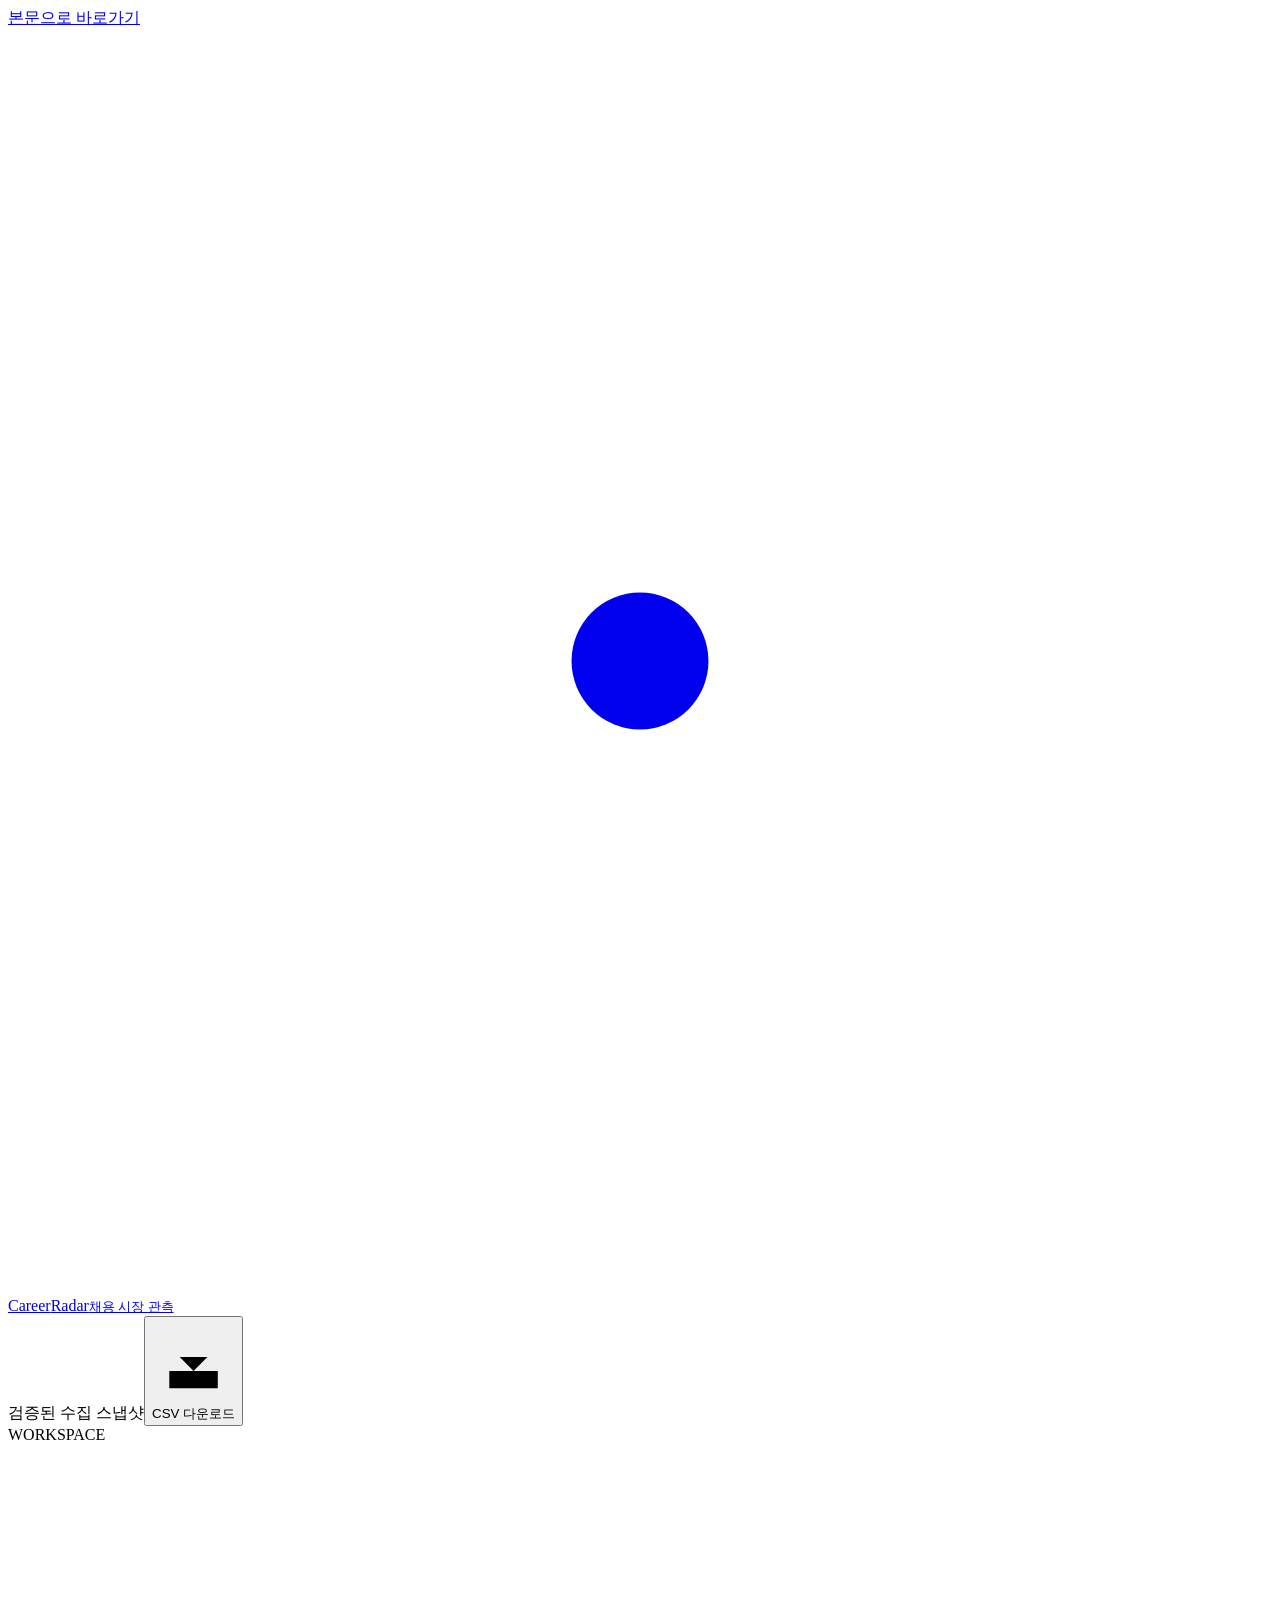
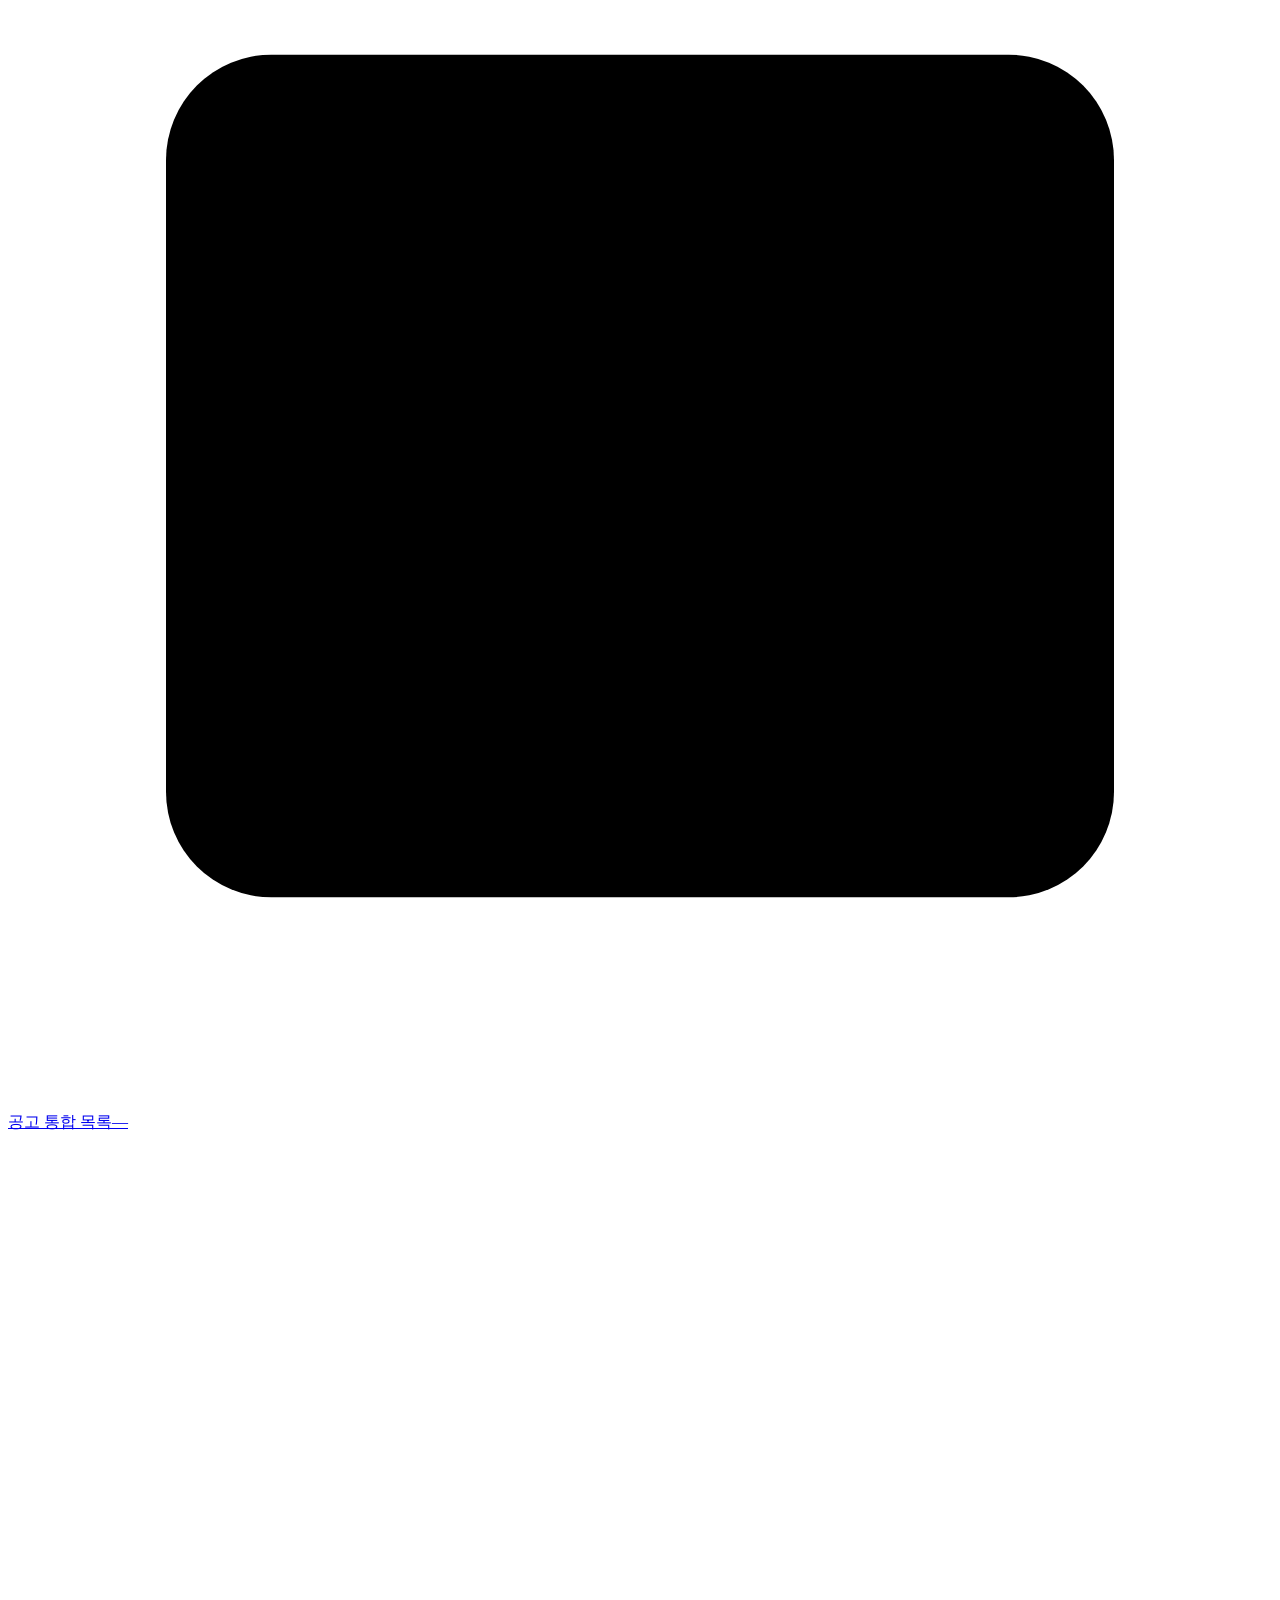
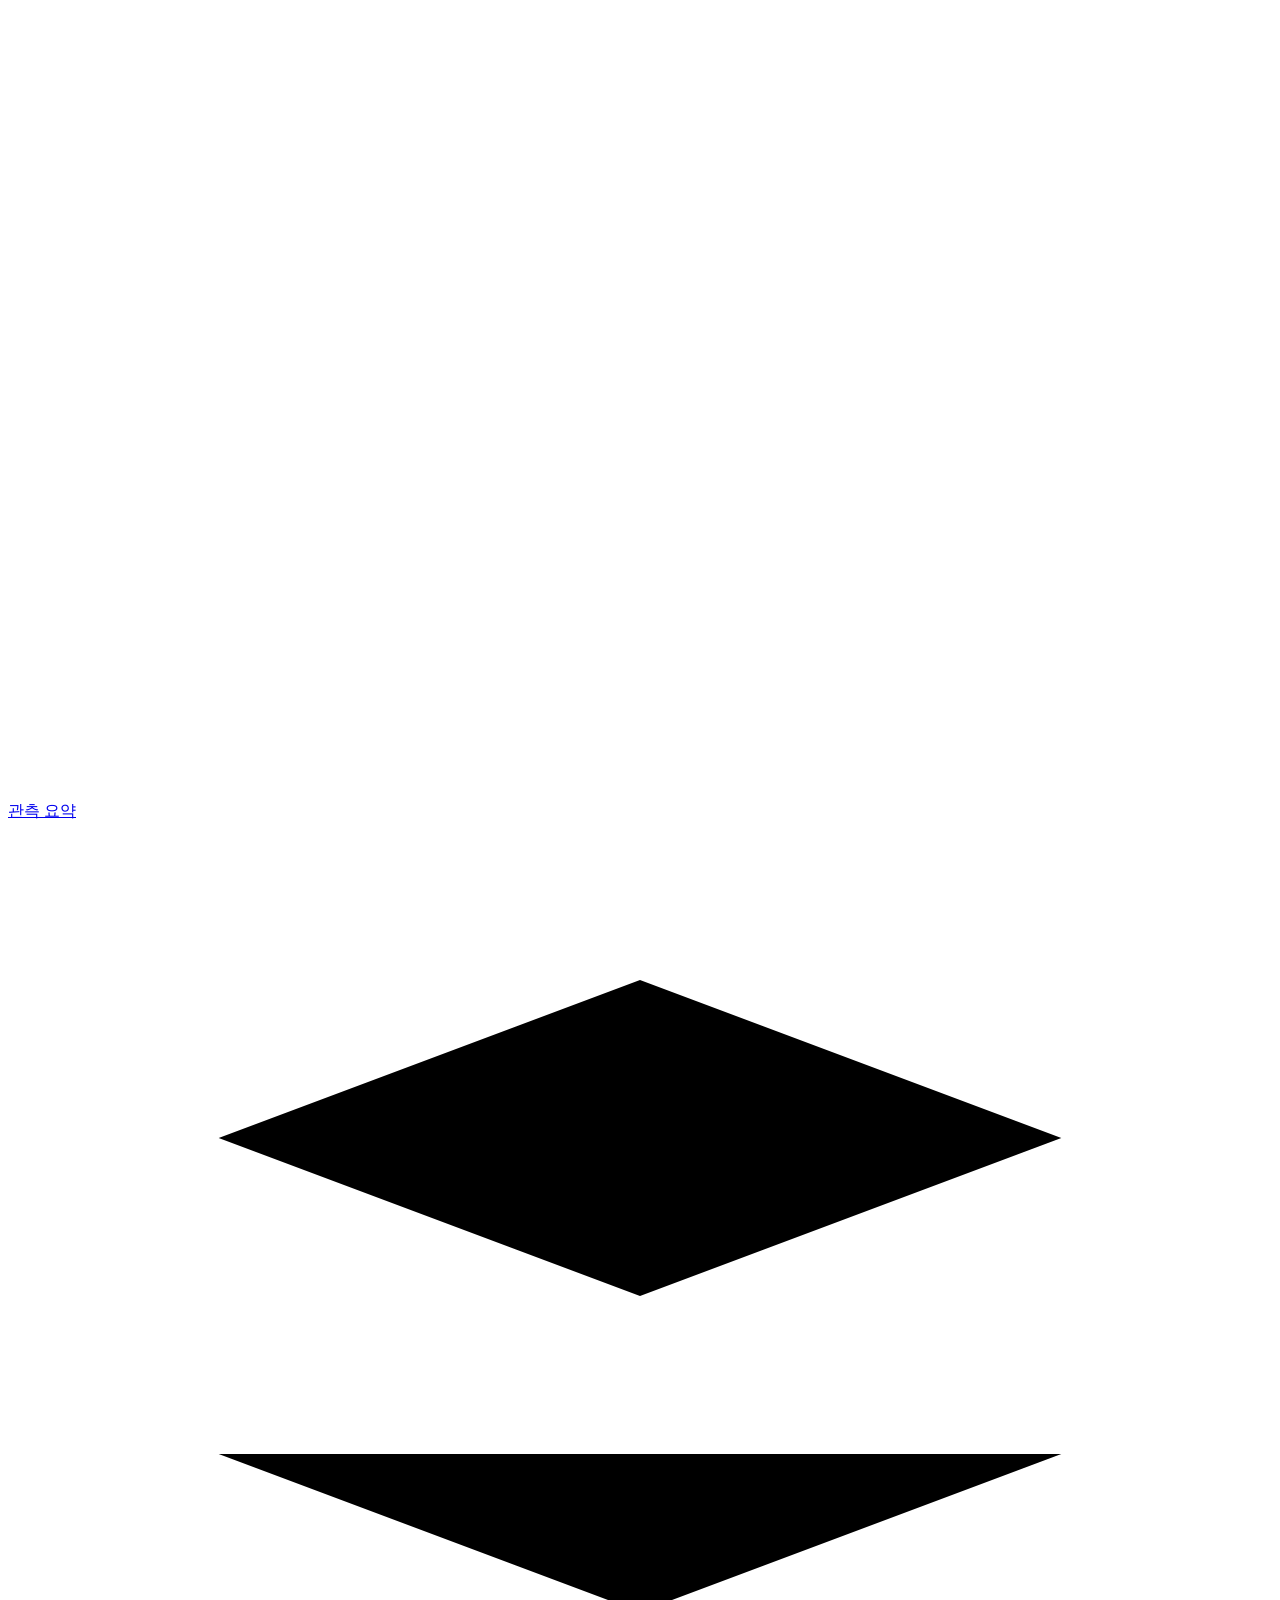
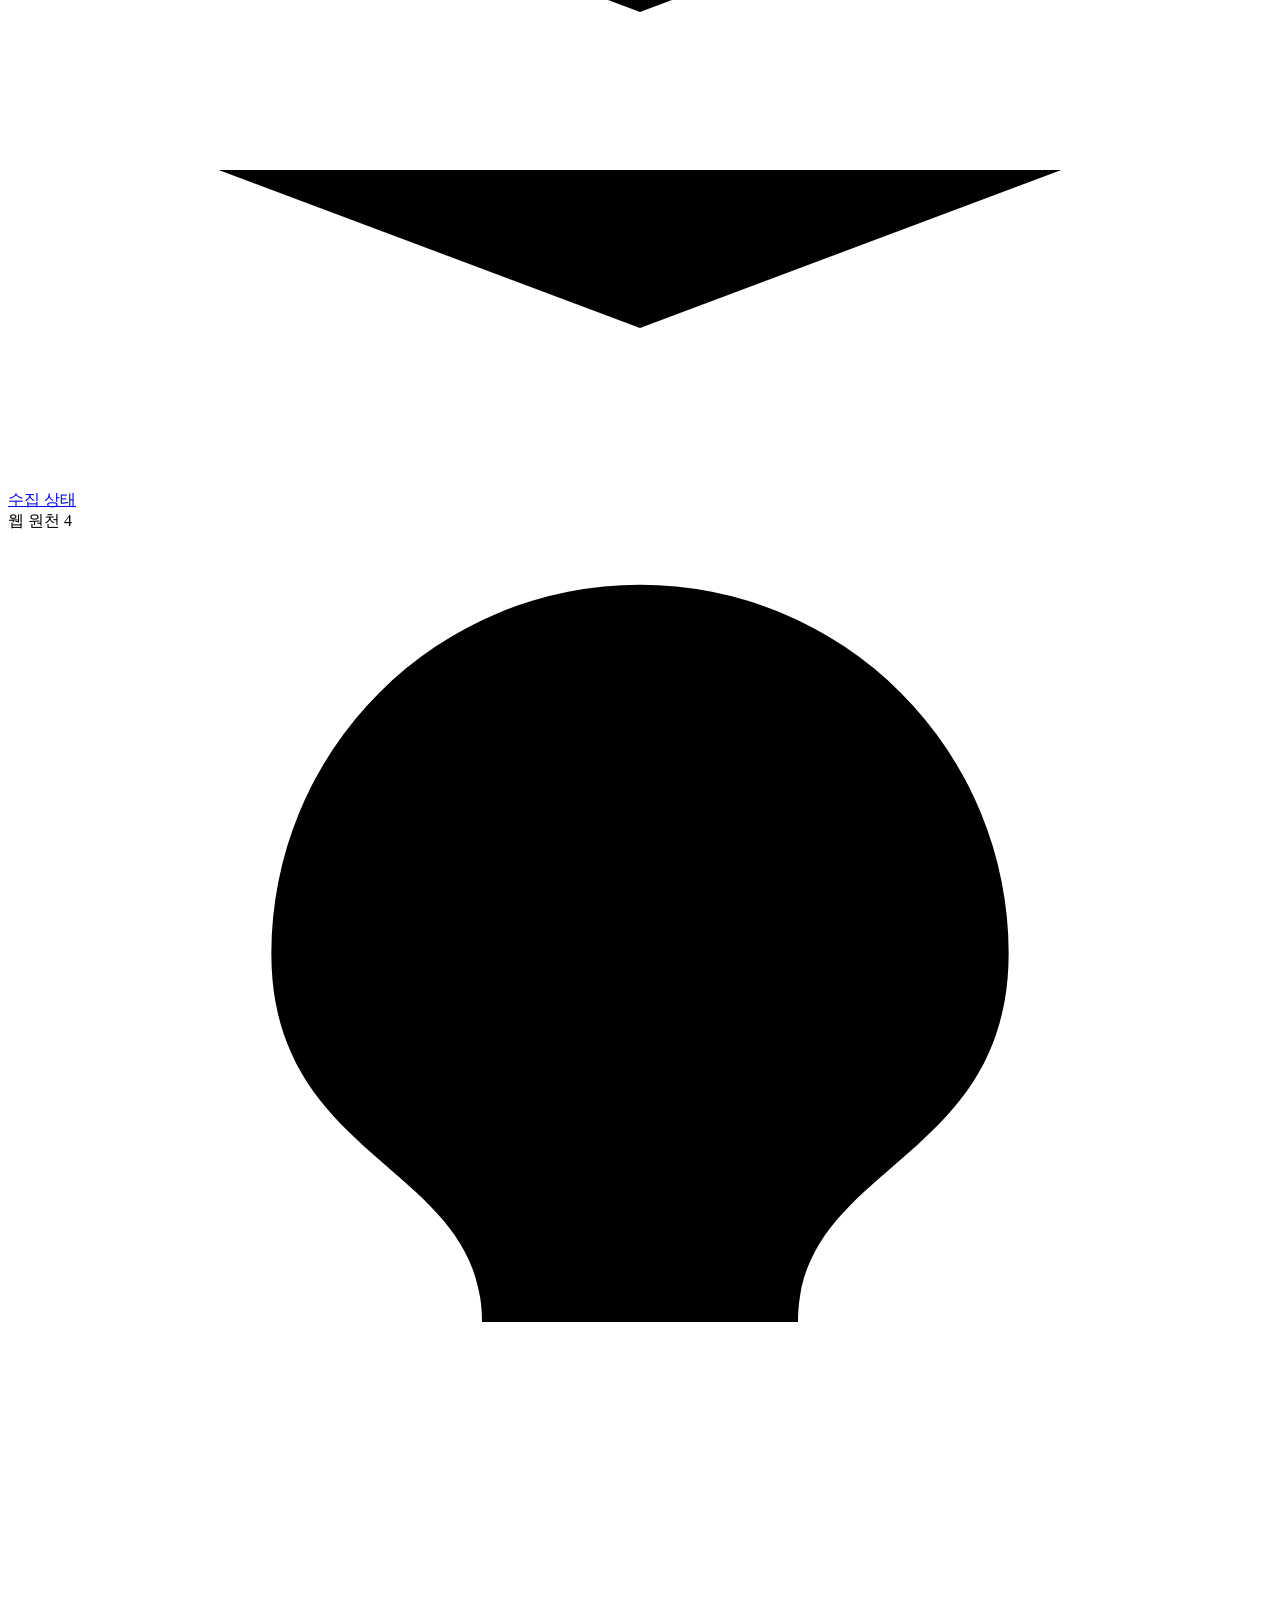
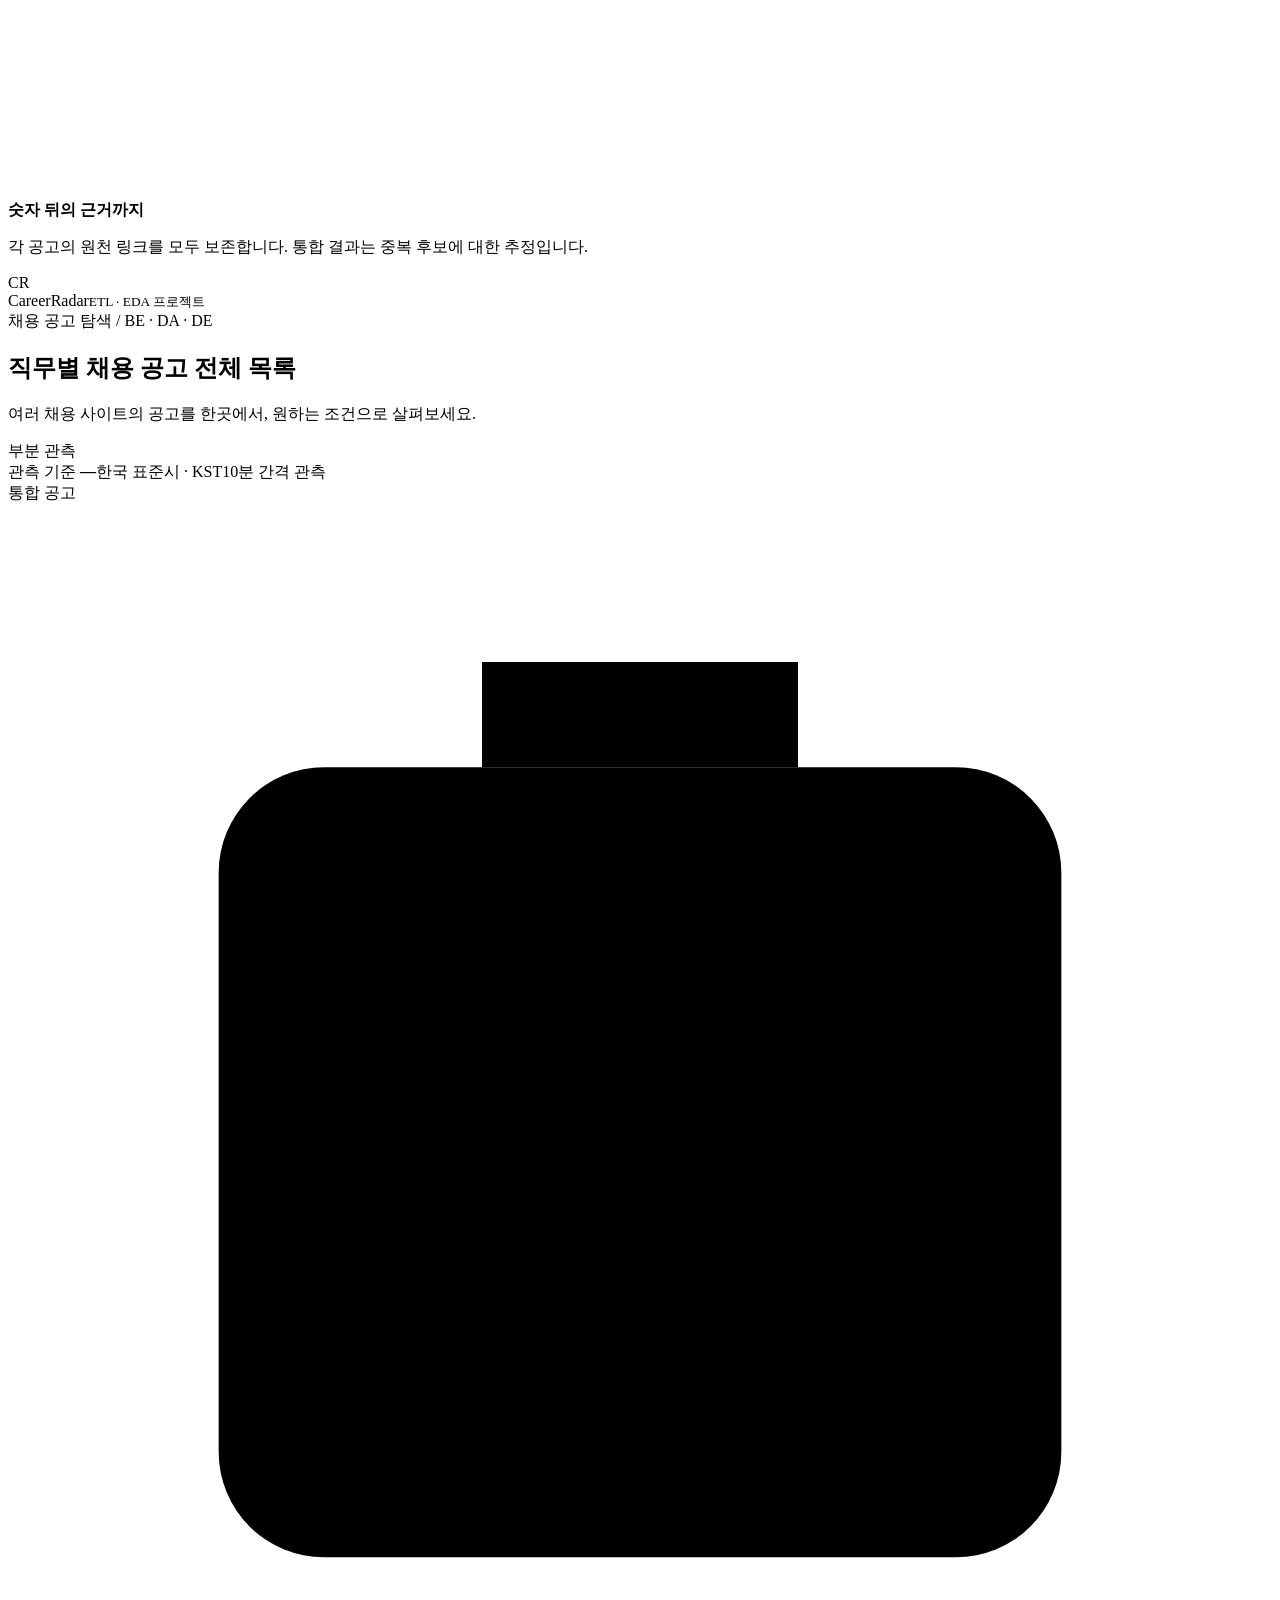
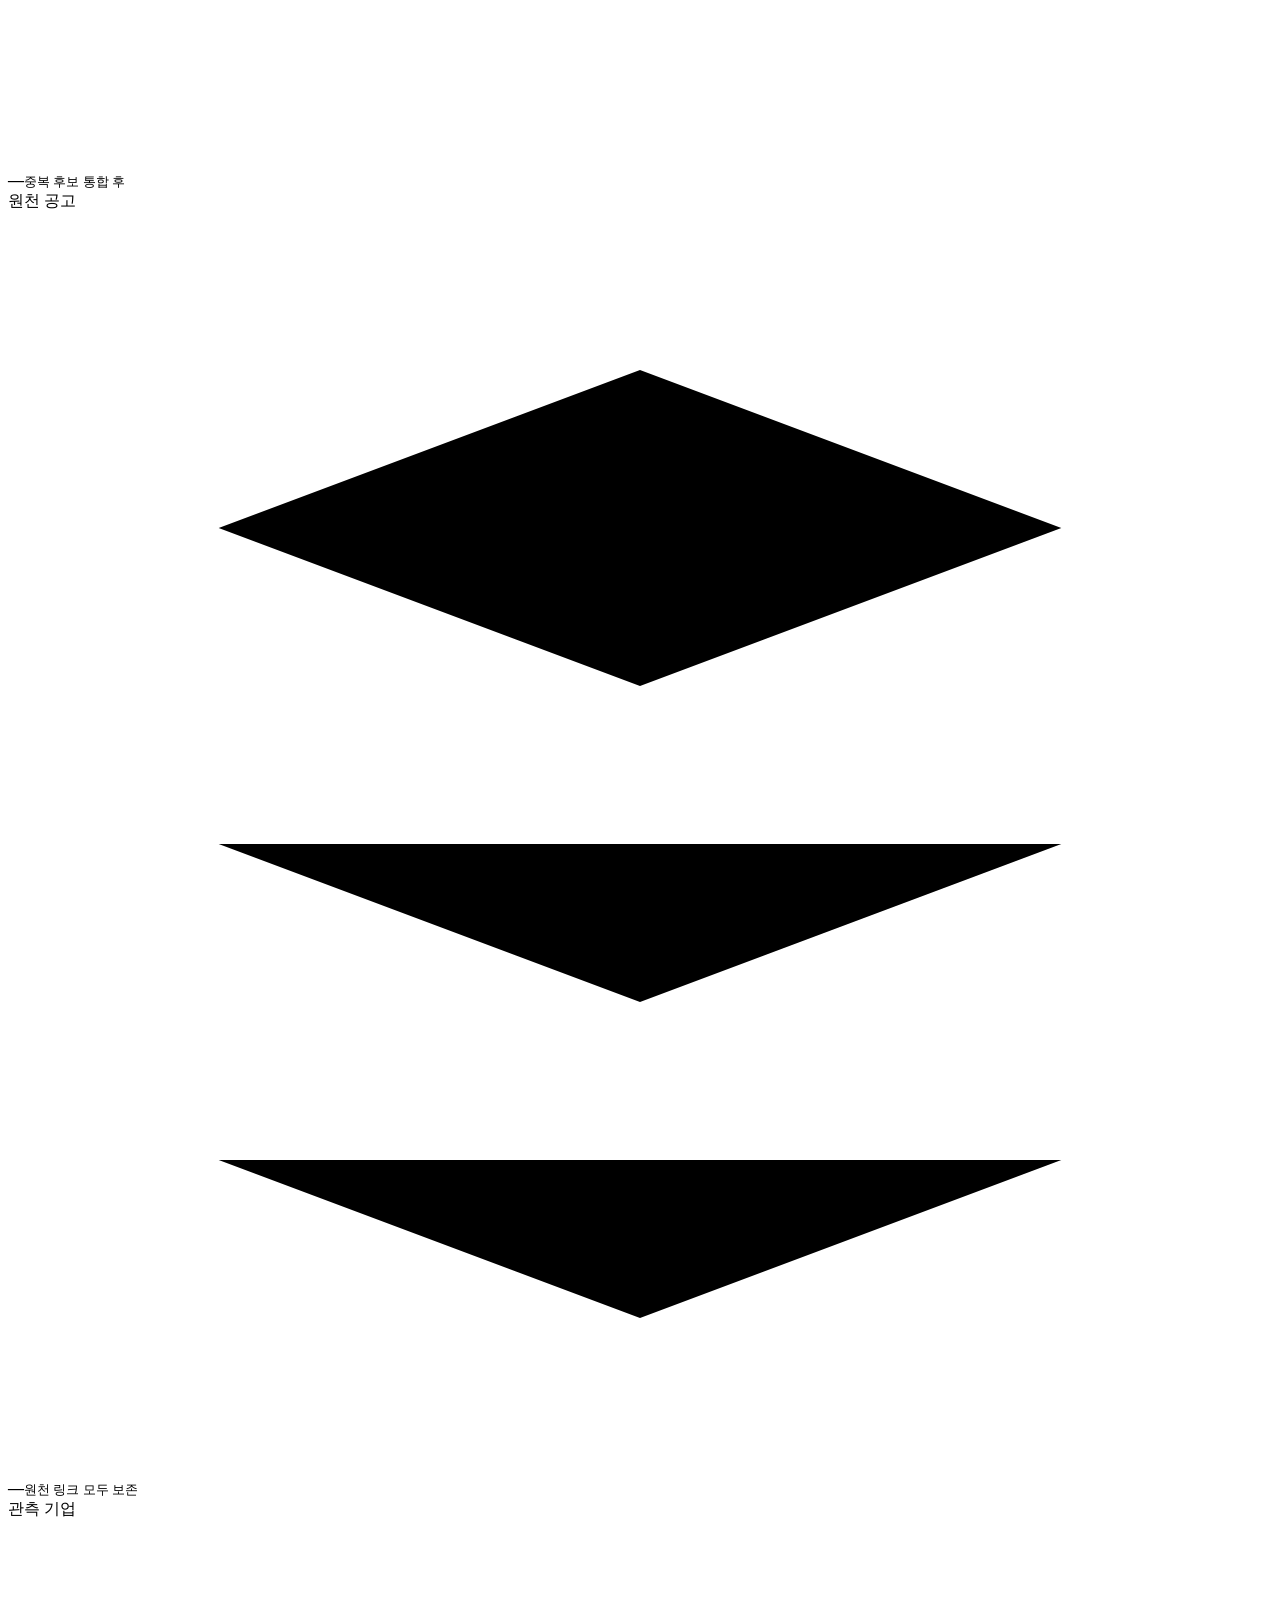
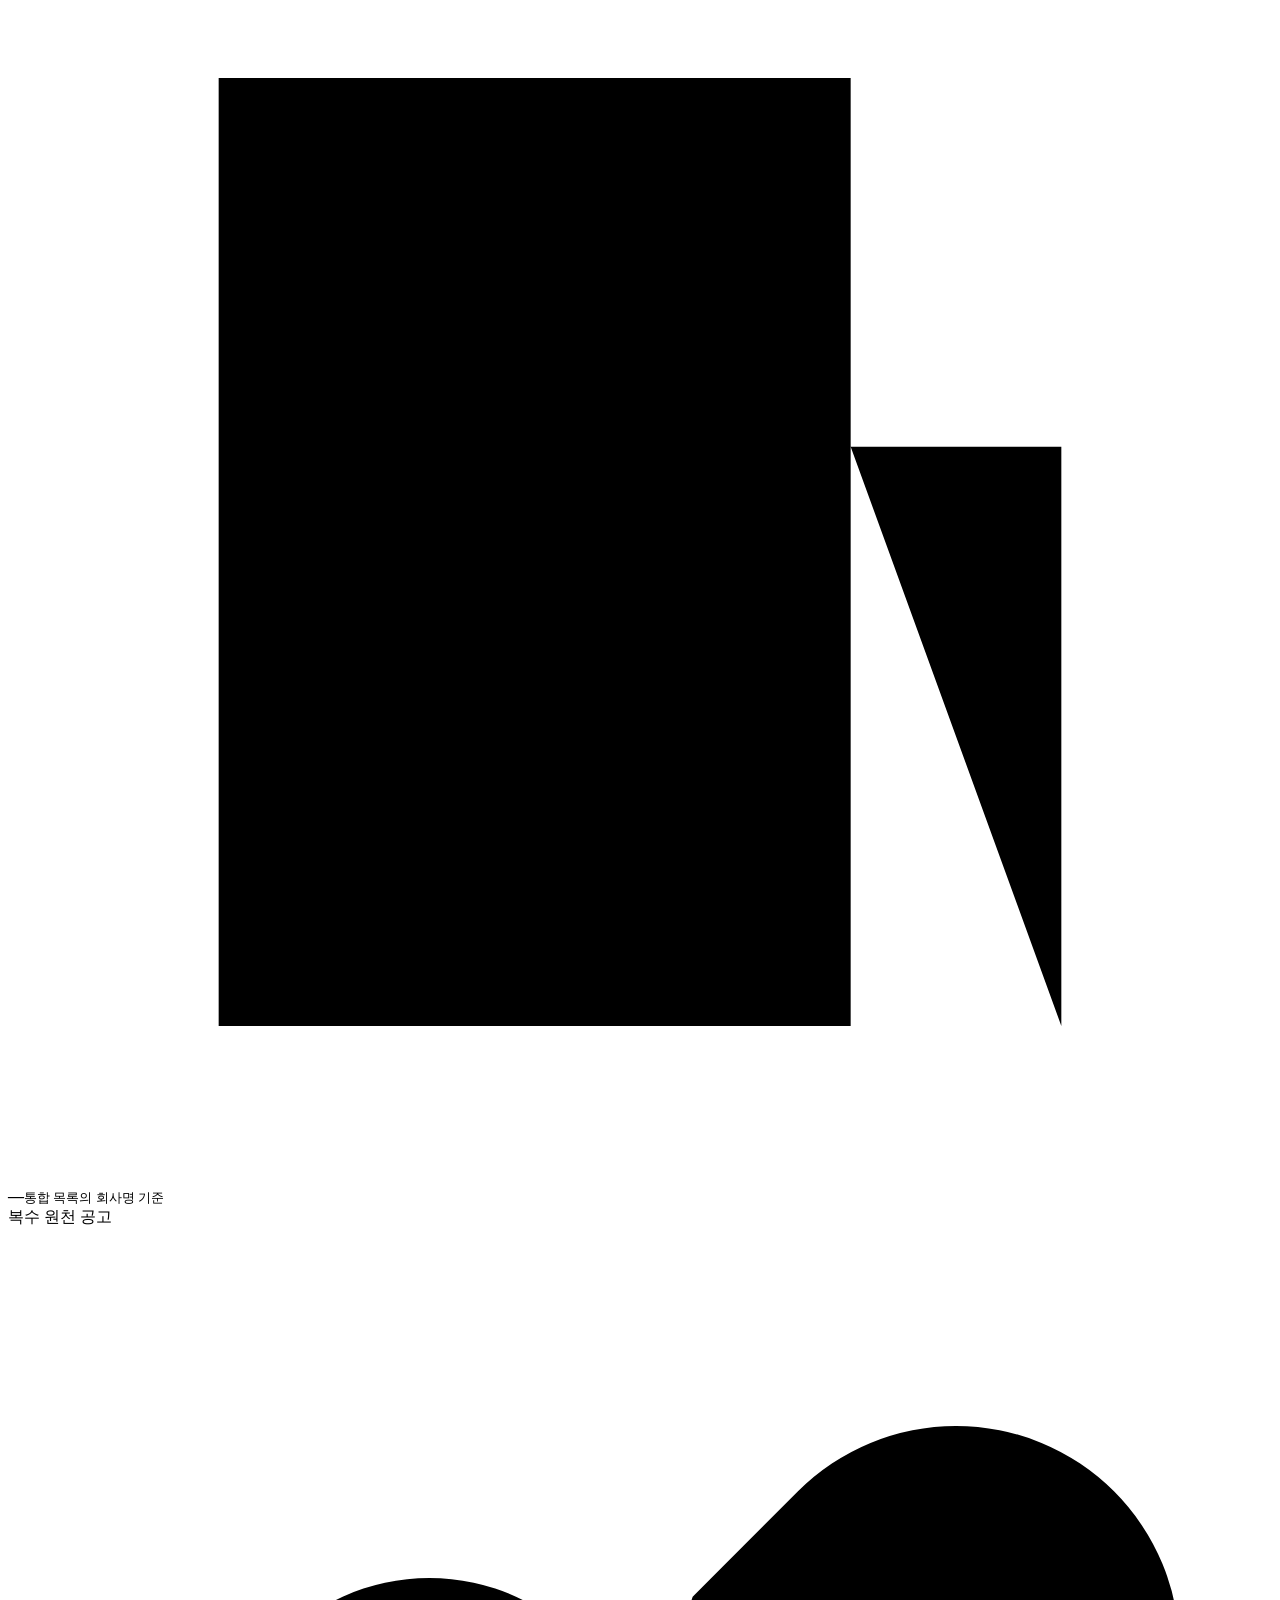
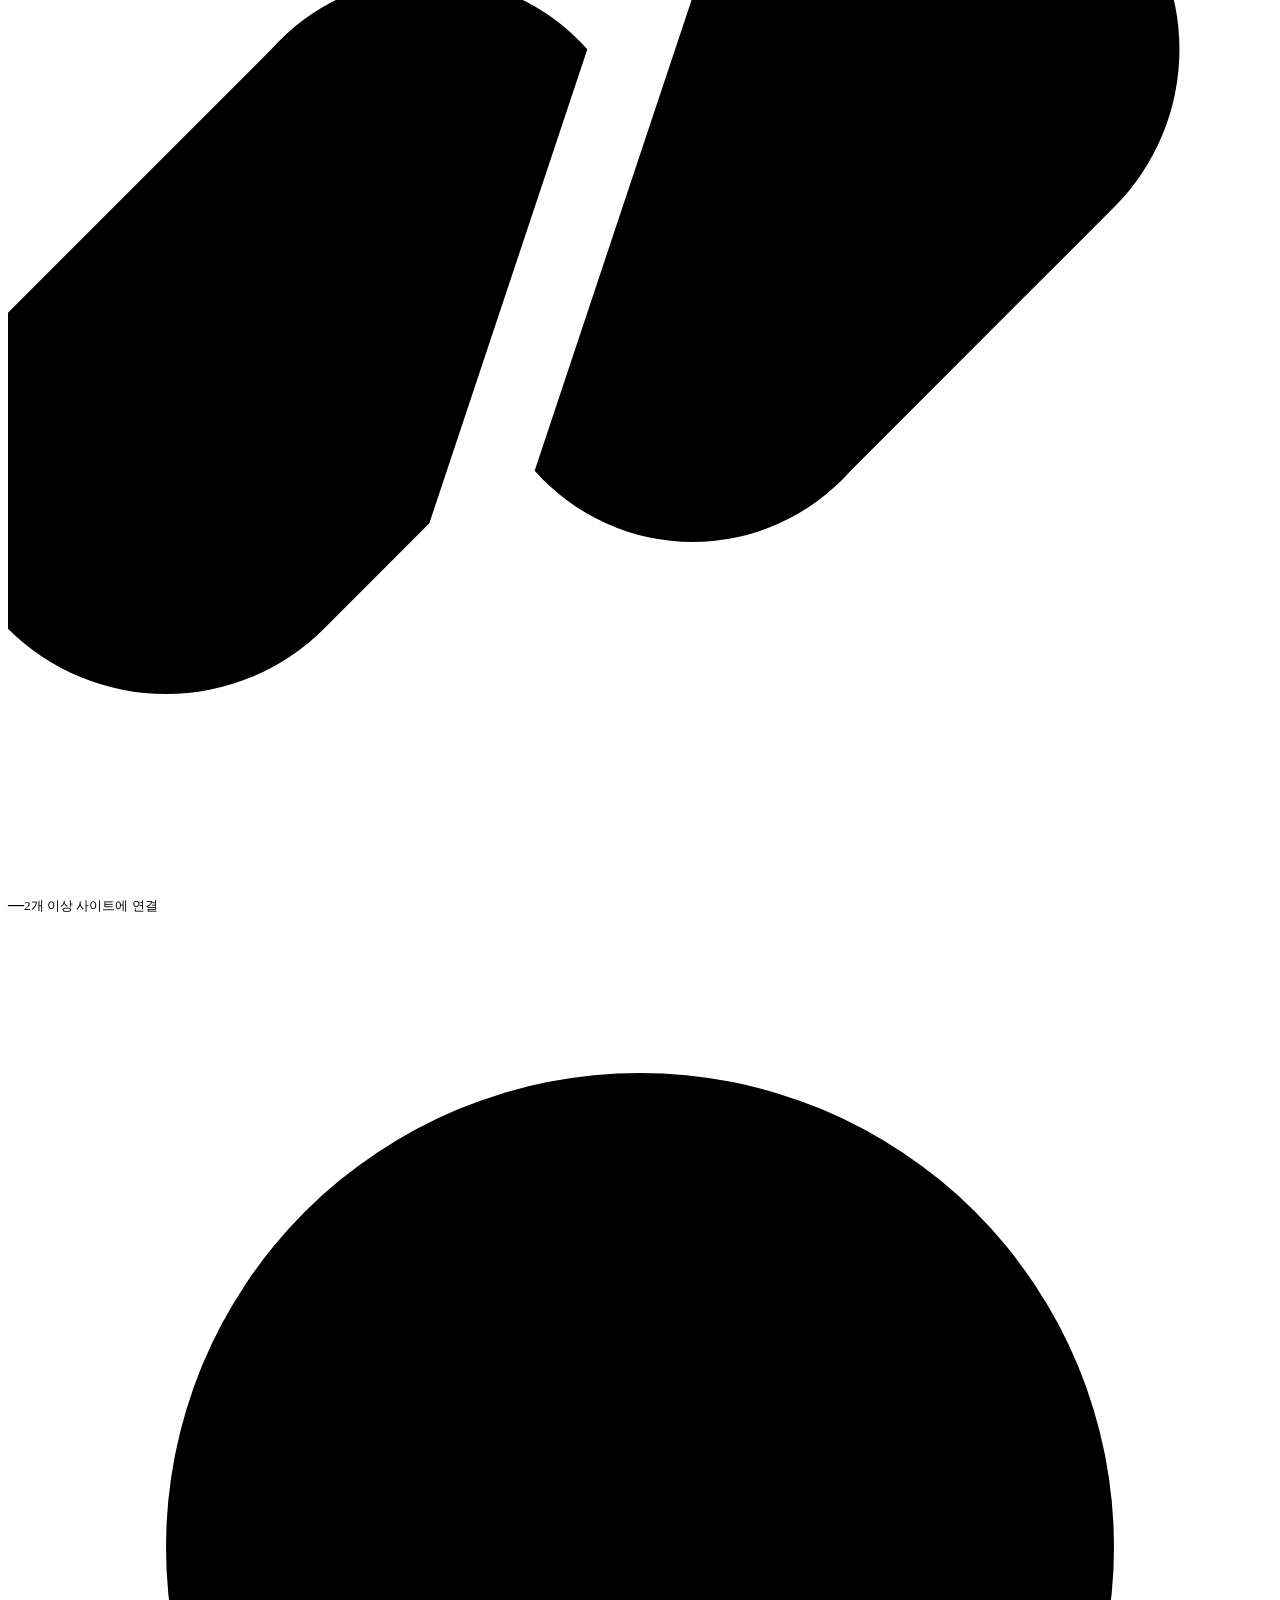
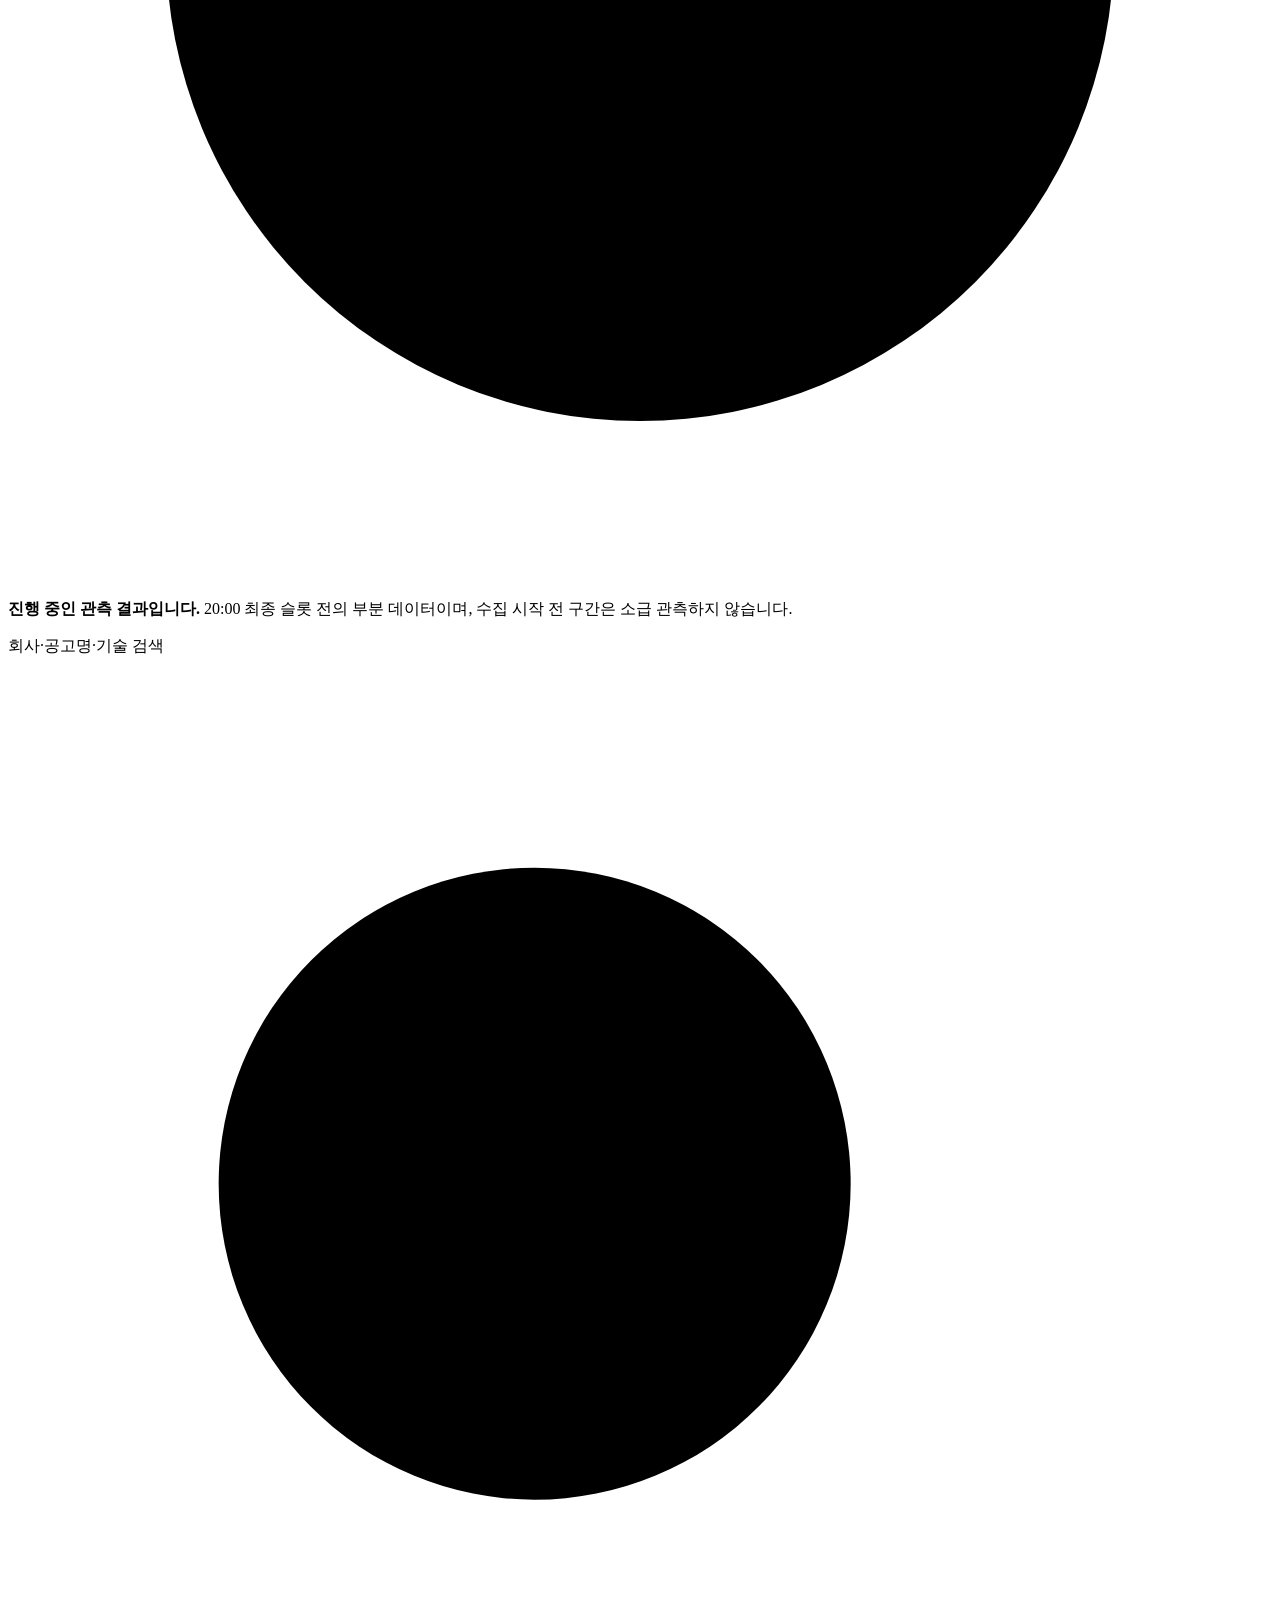
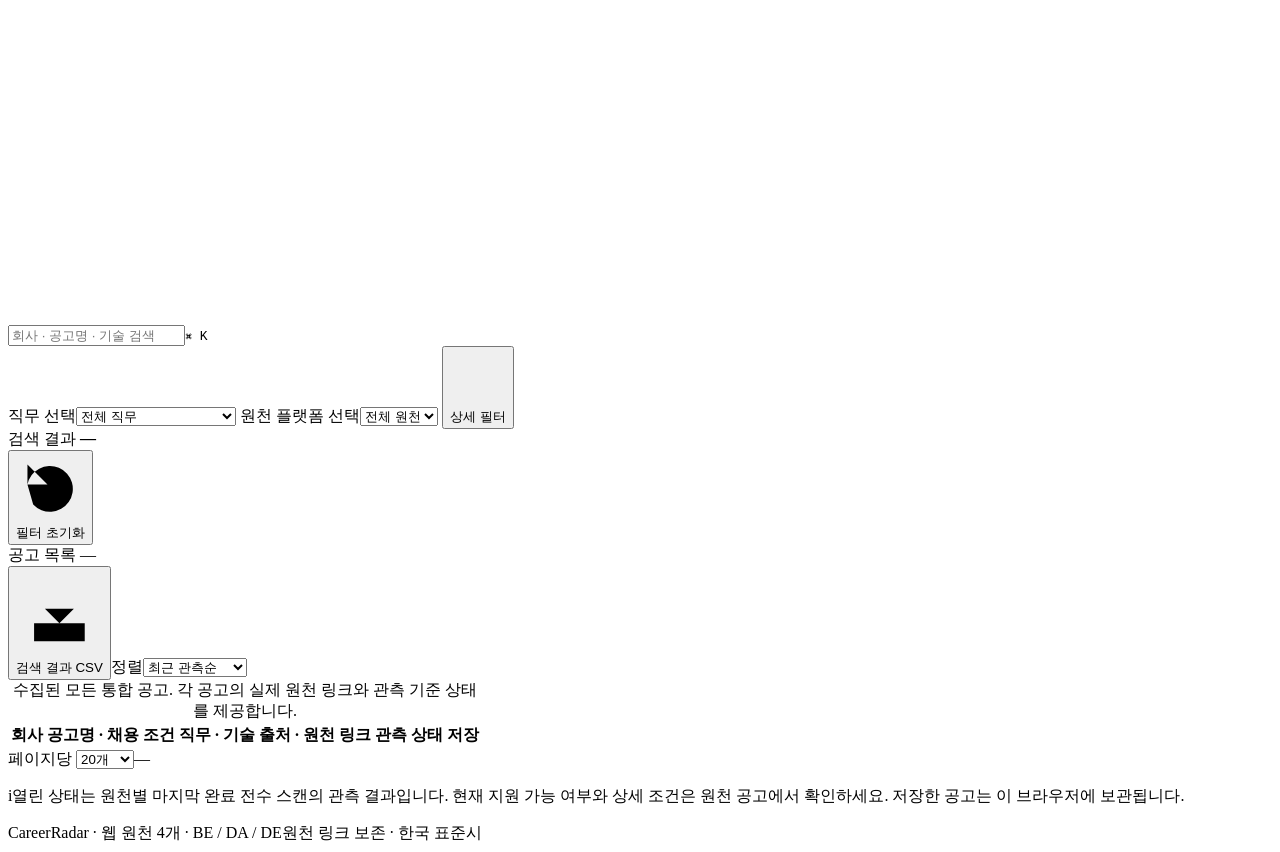
<file: web/template.html>
<!doctype html>
<html lang="ko">
<head>
  <meta charset="utf-8">
  <meta name="viewport" content="width=device-width, initial-scale=1">
  <meta name="color-scheme" content="light">
  <title>CareerRadar · 직무별 채용 공고</title>
  <meta name="description" content="실제 웹 원천의 백엔드·데이터 분석·데이터 엔지니어링 공고를 검색하고 비교하는 채용 관측 보고서">
  <!-- STYLES -->
</head>
<body>
<a class="skip-link" href="#main">본문으로 바로가기</a>
<header class="topbar">
  <a class="brand" href="#list" aria-label="CareerRadar 공고 목록">
    <span class="brand-mark" aria-hidden="true"><svg viewBox="0 0 24 24" fill="none"><circle cx="12" cy="12" r="8"/><circle cx="12" cy="12" r="4"/><path d="M12 12 19 5"/><circle cx="12" cy="12" r="1.3" fill="currentColor" stroke="none"/></svg></span>
    <span>Career<span class="brand-accent">Radar</span><small>채용 시장 관측</small></span>
  </a>
  <div class="topbar-right"><span class="snapshot-label"><span class="dot"></span>검증된 수집 스냅샷</span><button class="button primary" id="export-top"><svg viewBox="0 0 24 24" aria-hidden="true"><path d="M12 3v12m-4-4 4 4 4-4M5 15v5h14v-5"/></svg>CSV 다운로드</button></div>
</header>
<div class="app-shell">
  <aside class="sidebar" aria-label="보고서 탐색">
    <span class="nav-caption">WORKSPACE</span>
    <nav class="main-nav">
      <a href="#list" class="nav-link active" data-panel="list" aria-current="page"><svg viewBox="0 0 24 24" aria-hidden="true"><rect x="3" y="4" width="18" height="16" rx="2"/><path d="M3 10h18M9 10v10"/></svg>공고 통합 목록<span class="nav-count" id="nav-count">—</span></a>
      <a href="#overview" class="nav-link" data-panel="overview"><svg viewBox="0 0 24 24" aria-hidden="true"><path d="M4 20h16M7 16V9m5 7V4m5 12v-5"/></svg>관측 요약</a>
      <a href="#collection" class="nav-link" data-panel="collection"><svg viewBox="0 0 24 24" aria-hidden="true"><path d="m4 6 8-3 8 3-8 3-8-3Zm0 6 8 3 8-3M4 18l8 3 8-3"/></svg>수집 상태</a>
    </nav>
    <div class="sidebar-divider"></div>
    <span class="nav-caption">웹 원천 <span class="caption-count">4</span></span>
    <div class="source-nav" id="source-nav"></div>
    <div class="sidebar-note"><svg viewBox="0 0 24 24" aria-hidden="true"><path d="M9 18h6m-6 3h6M9 15c0-3-4-3-4-7a7 7 0 0 1 14 0c0 4-4 4-4 7"/></svg><strong>숫자 뒤의 근거까지</strong><p>각 공고의 원천 링크를 모두 보존합니다. 통합 결과는 중복 후보에 대한 추정입니다.</p></div>
    <div class="sidebar-bottom"><span class="mini-logo">CR</span><div>CareerRadar<small>ETL · EDA 프로젝트</small></div></div>
  </aside>
  <main id="main" class="main-content">
    <section class="page-intro">
      <div class="eyebrow"><span class="eyebrow-line"></span>채용 공고 탐색 <span class="eyebrow-separator">/</span> BE · DA · DE</div>
      <div class="title-row"><div><h1 id="page-title">직무별 채용 공고 전체 목록</h1><p class="intro-description" id="page-description">여러 채용 사이트의 공고를 한곳에서, 원하는 조건으로 살펴보세요.</p></div><span id="dataset-status" class="status-pill partial">부분 관측</span></div>
      <div class="observation-line"><span>관측 기준 <strong id="asof">—</strong></span><span>한국 표준시 · KST</span><span class="interval-label">10분 간격 관측</span></div>
    </section>
    <section class="metrics" aria-label="전체 관측 데이터 요약">
      <article class="metric-card"><div class="metric-top"><span>통합 공고</span><svg viewBox="0 0 24 24" aria-hidden="true"><rect x="4" y="5" width="16" height="15" rx="2"/><path d="M9 5V3h6v2M4 11h16M10 11v2h4v-2"/></svg></div><strong id="total-jobs">—</strong><small>중복 후보 통합 후</small></article>
      <article class="metric-card"><div class="metric-top"><span>원천 공고</span><svg viewBox="0 0 24 24" aria-hidden="true"><path d="m4 6 8-3 8 3-8 3-8-3Zm0 6 8 3 8-3M4 18l8 3 8-3"/></svg></div><strong id="total-postings">—</strong><small>원천 링크 모두 보존</small></article>
      <article class="metric-card"><div class="metric-top"><span>관측 기업</span><svg viewBox="0 0 24 24" aria-hidden="true"><path d="M4 21V3h12v18M16 10h4v11M8 7h4M8 11h4M8 15h4M2 21h20"/></svg></div><strong id="total-companies">—</strong><small>통합 목록의 회사명 기준</small></article>
      <article class="metric-card metric-highlight"><div class="metric-top"><span>복수 원천 공고</span><svg viewBox="0 0 24 24" aria-hidden="true"><path d="m10 13 4-4m-6 8-2 2a4 4 0 0 1-6-6l5-5a4 4 0 0 1 6 0m2-1 2-2a4 4 0 0 1 6 6l-5 5a4 4 0 0 1-6 0"/></svg></div><strong id="total-shared">—</strong><small>2개 이상 사이트에 연결</small></article>
    </section>
    <div id="partial-notice" class="notice"><svg viewBox="0 0 24 24" aria-hidden="true"><circle cx="12" cy="12" r="9"/><path d="M12 11v6m0-10v1"/></svg><p><strong>진행 중인 관측 결과입니다.</strong> <span id="partial-text">20:00 최종 슬롯 전의 부분 데이터이며, 수집 시작 전 구간은 소급 관측하지 않습니다.</span></p></div>
    <section id="panel-list" class="panel">
      <div class="filter-card">
        <div class="filter-main">
          <div class="search-field"><label class="sr-only" for="search">회사·공고명·기술 검색</label><svg viewBox="0 0 24 24" aria-hidden="true"><circle cx="10" cy="10" r="6"/><path d="m15 15 5 5"/></svg><input id="search" type="search" placeholder="회사 · 공고명 · 기술 검색" autocomplete="off"><kbd>⌘ K</kbd></div>
          <label class="select-field"><span class="sr-only">직무 선택</span><select id="role"><option value="">전체 직무</option><option value="BE">BE · 백엔드</option><option value="DA">DA · 데이터 분석</option><option value="DE">DE · 데이터 엔지니어링</option></select></label>
          <label class="select-field"><span class="sr-only">원천 플랫폼 선택</span><select id="source"><option value="">전체 원천</option><option value="saramin">사람인</option><option value="jobkorea">잡코리아</option><option value="incruit">인크루트</option><option value="linkareer">링커리어</option></select></label>
          <button id="toggle-filters" class="button" aria-expanded="false" aria-controls="detail-filters"><svg viewBox="0 0 24 24" aria-hidden="true"><path d="M4 7h16M4 17h16M8 4v6m8 4v6"/></svg>상세 필터<span id="active-count" hidden></span></button>
        </div>
        <div id="detail-filters" class="detail-filters" hidden>
          <label>지역<select id="region"><option value="">전체 지역</option></select></label>
          <label>경력<select id="career"><option value="">전체 경력</option><option value="new">신입</option><option value="exp">경력</option><option value="new_or_exp">신입·경력</option><option value="any">경력 무관</option><option value="unknown">미확인</option></select></label>
          <label>마감 조건<select id="deadline"><option value="">전체 마감 조건</option><option value="date">날짜 지정</option><option value="always">상시 채용</option><option value="until_filled">채용 시 마감</option><option value="unknown">미확인</option></select></label>
          <label>관측 상태<select id="open"><option value="">전체 상태</option><option value="true">전수 기준 열림</option><option value="false">관측에서 이탈</option><option value="unknown">판정 불가</option></select></label>
          <label>기술 키워드<select id="skill"><option value="">전체 기술</option><option value="__unknown">미검출</option></select></label>
          <label class="bookmark-filter"><input id="saved-only" type="checkbox">저장한 공고만</label>
        </div>
        <div class="filter-footer"><div><span class="result-label">검색 결과</span> <strong id="result-count" aria-live="polite">—</strong><span class="result-total" id="result-total"></span></div><button id="reset" class="text-button"><svg viewBox="0 0 24 24" aria-hidden="true"><path d="M4 11a8 8 0 1 1 2 7M4 4v7h7"/></svg>필터 초기화</button></div>
      </div>
      <div class="list-toolbar"><div class="list-title">공고 목록 <span id="list-count" class="subtle-pill">—</span></div><div class="list-actions"><button class="text-button" id="export-filtered"><svg viewBox="0 0 24 24" aria-hidden="true"><path d="M12 3v12m-4-4 4 4 4-4M5 15v5h14v-5"/></svg>검색 결과 CSV</button><label class="sort-control"><span>정렬</span><select id="sort"><option value="seen-desc">최근 관측순</option><option value="posted-desc">게시일 최신순</option><option value="deadline-asc">마감일 빠른순</option><option value="company-asc">회사명순</option><option value="sources-desc">원천 많은순</option></select></label></div></div>
      <div class="table-card"><div class="table-scroll"><table id="job-table"><caption class="sr-only">수집된 모든 통합 공고. 각 공고의 실제 원천 링크와 관측 기준 상태를 제공합니다.</caption><thead><tr><th scope="col" class="company-column">회사</th><th scope="col" class="title-column">공고명 · 채용 조건</th><th scope="col" class="skills-column">직무 · 기술</th><th scope="col" class="sources-column">출처 · 원천 링크</th><th scope="col" class="state-column">관측 상태</th><th scope="col" class="save-column"><span class="sr-only">저장</span></th></tr></thead><tbody id="rows"></tbody></table></div>
        <div id="empty-state" class="empty-state" hidden><svg viewBox="0 0 24 24" aria-hidden="true"><circle cx="10" cy="10" r="6"/><path d="m15 15 5 5"/></svg><strong>조건에 맞는 공고가 없습니다</strong><p>검색어 또는 필터를 바꿔 다시 살펴보세요.</p><button class="button" id="empty-reset">필터 초기화</button></div>
        <div class="pagination"><div class="page-description"><label>페이지당 <select id="page-size"><option value="20">20개</option><option value="50">50개</option><option value="100">100개</option></select></label><span id="page-range">—</span></div><nav class="page-nav" id="page-nav" aria-label="공고 목록 페이지"></nav></div>
      </div>
      <p class="data-footnote"><span>i</span>열린 상태는 원천별 마지막 완료 전수 스캔의 관측 결과입니다. 현재 지원 가능 여부와 상세 조건은 원천 공고에서 확인하세요. <span class="bookmark-note">저장한 공고는 이 브라우저에 보관됩니다.</span></p>
    </section>
    <section id="panel-overview" class="panel" hidden><div class="section-heading"><div><h2>관측한 채용 시장 한눈에 보기</h2><p>현재 스냅샷의 통합 공고 기준입니다. 복수 직무 공고는 각 직무에 중복 집계됩니다.</p></div></div><div class="overview-grid"><article class="chart-card"><div class="chart-heading"><h3>직무별 공고</h3><span>통합 공고</span></div><div id="role-chart" class="bar-chart"></div><p class="chart-note">BE 백엔드 · DA 데이터 분석 · DE 데이터 엔지니어링</p></article><article class="chart-card"><div class="chart-heading"><h3>원천별 공고</h3><span>원천 공고</span></div><div id="source-chart" class="bar-chart"></div><p class="chart-note">같은 공고가 여러 원천에 있으면 원천별로 각각 집계합니다.</p></article><article class="chart-card"><div class="chart-heading"><h3>자주 검출된 기술</h3><span>상위 10개</span></div><div id="skill-chart" class="bar-chart"></div><p class="chart-note" id="skill-note"></p></article><article class="chart-card"><div class="chart-heading"><h3>관측 상태와 데이터 범위</h3><span>스냅샷 기준</span></div><div id="open-chart" class="bar-chart"></div><div class="method-note"><strong>해석할 때 확인하세요</strong><p>공고 수는 채용 인원 수가 아닙니다. 직무·기술은 수집 텍스트에 대한 사전 분류이며, 이미지와 사전 밖 표현은 관측하지 못할 수 있습니다.</p><p>변화량·상관·조건 비교와 검증 결과는 EDA 노트북에서 확인할 수 있습니다.</p></div></article></div></section>
    <section id="panel-collection" class="panel" hidden><div class="section-heading"><div><h2>수집 상태와 관측 범위</h2><p id="operations-asof"></p></div><button id="export-sources" class="button">전체 원천 CSV</button></div><div class="collection-grid"><article class="chart-card"><h3>10분 슬롯 실행 상태</h3><div id="slot-grid" class="slot-grid"></div><div class="slot-legend"><span><i class="slot-success"></i>성공</span><span><i class="slot-missing"></i>수집 시작 전</span><span><i class="slot-future"></i>미래 슬롯</span><span><i class="slot-failed"></i>실패·기타</span></div><p id="slot-note" class="chart-note"></p></article><article class="chart-card"><h3>웹 원천 접근 확인</h3><div id="source-status" class="source-status"></div><p class="chart-note">API 키 없이 수집한 웹 4개 원천입니다. 원천의 전체 시장을 의미하지 않으며 설정한 직무 검색 범위에 한정됩니다.</p></article><article class="chart-card checks-card"><h3>산출물 검증</h3><div id="report-checks" class="report-checks"></div><p class="chart-note">HTML은 내장된 데이터를 보여주는 정적 스냅샷입니다. 새로운 데이터 반영은 ETL·EDA 산출물 재생성 시 이뤄집니다.</p></article></div></section>
    <footer class="page-footer"><span>CareerRadar <span class="footer-dot">·</span> 웹 원천 4개 <span class="footer-dot">·</span> BE / DA / DE</span><span>원천 링크 보존 · 한국 표준시</span></footer>
  </main>
</div>
<div id="toast" class="toast" role="status" hidden></div>
<noscript><p class="noscript">공고 검색·필터·페이지를 이용하려면 JavaScript를 활성화하세요. reports/all_jobs.csv와 reports/all_platform_postings.csv에 전체 목록이 있습니다.</p></noscript>
<!-- DATA -->
<!-- APP -->
</body>
</html>
</file>
